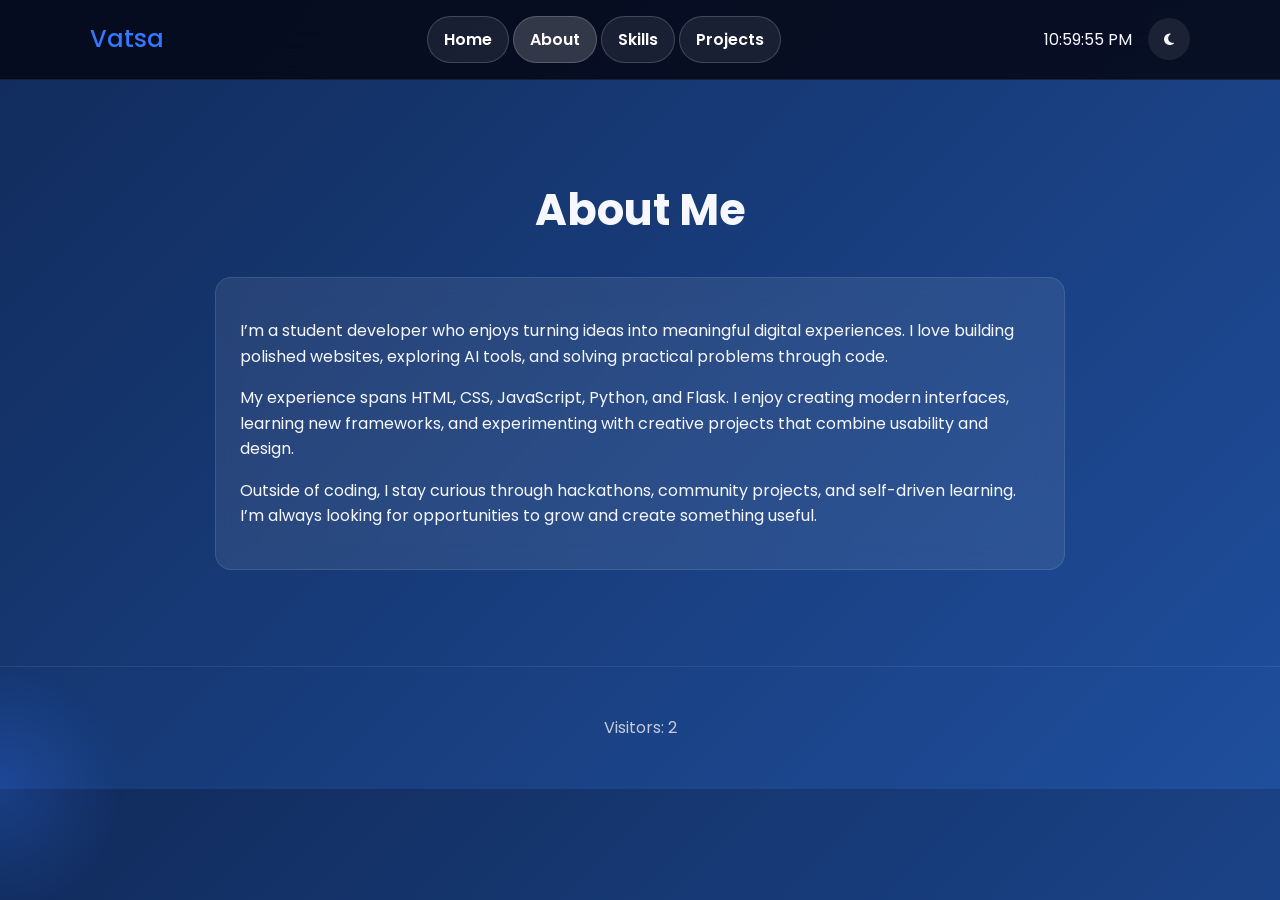
<file: about.html>
<!DOCTYPE html>
<html lang="en">
<head>
<meta charset="UTF-8">
<meta name="viewport" content="width=device-width, initial-scale=1.0">
<title>About | Vatsa Malakar</title>
<link rel="stylesheet" href="style.css">
<link rel="preconnect" href="https://fonts.googleapis.com">
<link rel="preconnect" href="https://fonts.gstatic.com" crossorigin>
<link href="https://fonts.googleapis.com/css2?family=Poppins:wght@300;400;500;600;700;800&display=swap" rel="stylesheet">
<link rel="stylesheet" href="https://cdnjs.cloudflare.com/ajax/libs/font-awesome/6.6.0/css/all.min.css">
</head>
<body class="page-bg">
<div id="particles"></div>
<div class="progress-bar"></div>
<button id="topBtn" type="button" aria-label="Back to top">
<i class="fas fa-arrow-up"></i>
</button>

<nav>
<h2 class="logo"><a href="index.html"><span>Vatsa</span></a></h2>
<div class="tab-nav" role="navigation" aria-label="Portfolio pages">
<a class="tab-btn" href="index.html">Home</a>
<a class="tab-btn active" href="about.html">About</a>
<a class="tab-btn" href="skills.html">Skills</a>
<a class="tab-btn" href="projects.html">Projects</a>
</div>
<div class="right">
<div id="clock"></div>
<button id="theme" type="button" aria-label="Toggle color theme">
<i class="fas fa-moon"></i>
</button>
</div>
</nav>

<section class="page-section">
<h2>About Me</h2>
<div class="card">
<p>I’m a student developer who enjoys turning ideas into meaningful digital experiences. I love building polished websites, exploring AI tools, and solving practical problems through code.</p>
<p>My experience spans HTML, CSS, JavaScript, Python, and Flask. I enjoy creating modern interfaces, learning new frameworks, and experimenting with creative projects that combine usability and design.</p>
<p>Outside of coding, I stay curious through hackathons, community projects, and self-driven learning. I’m always looking for opportunities to grow and create something useful.</p>
</div>
</section>

<footer>
<p>Visitors: <span id="visitorCount">0</span></p>
</footer>

<script src="script.js"></script>
</body>
</html>
</file>
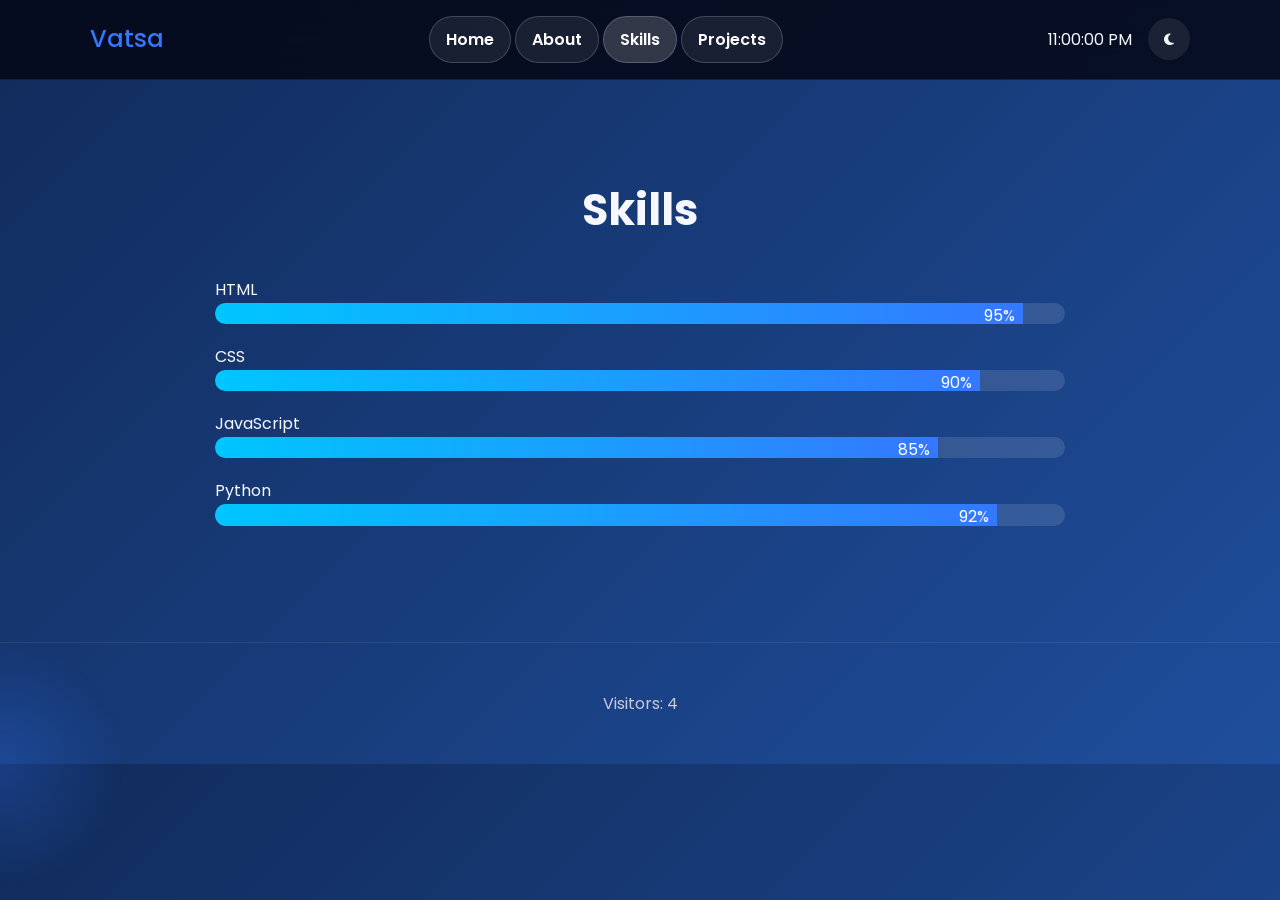
<file: skills.html>
<!DOCTYPE html>
<html lang="en">
<head>
<meta charset="UTF-8">
<meta name="viewport" content="width=device-width, initial-scale=1.0">
<title>Skills | Vatsa Malakar</title>
<link rel="stylesheet" href="style.css">
<link rel="preconnect" href="https://fonts.googleapis.com">
<link rel="preconnect" href="https://fonts.gstatic.com" crossorigin>
<link href="https://fonts.googleapis.com/css2?family=Poppins:wght@300;400;500;600;700;800&display=swap" rel="stylesheet">
<link rel="stylesheet" href="https://cdnjs.cloudflare.com/ajax/libs/font-awesome/6.6.0/css/all.min.css">
</head>
<body class="page-bg">
<div id="particles"></div>
<div class="progress-bar"></div>
<button id="topBtn" type="button" aria-label="Back to top">
<i class="fas fa-arrow-up"></i>
</button>

<nav>
<h2 class="logo"><a href="index.html"><span>Vatsa</span></a></h2>
<div class="tab-nav" role="navigation" aria-label="Portfolio pages">
<a class="tab-btn" href="index.html">Home</a>
<a class="tab-btn" href="about.html">About</a>
<a class="tab-btn active" href="skills.html">Skills</a>
<a class="tab-btn" href="projects.html">Projects</a>
</div>
<div class="right">
<div id="clock"></div>
<button id="theme" type="button" aria-label="Toggle color theme">
<i class="fas fa-moon"></i>
</button>
</div>
</nav>

<section class="page-section">
<h2>Skills</h2>
<div class="skill"><span>HTML</span><div class="bar"><div class="fill html">95%</div></div></div>
<div class="skill"><span>CSS</span><div class="bar"><div class="fill css">90%</div></div></div>
<div class="skill"><span>JavaScript</span><div class="bar"><div class="fill js">85%</div></div></div>
<div class="skill"><span>Python</span><div class="bar"><div class="fill py">92%</div></div></div>
</section>

<footer>
<p>Visitors: <span id="visitorCount">0</span></p>
</footer>

<script src="script.js"></script>
</body>
</html>
</file>
<file: style.css>
:root {
  --bg: #050816;
  --surface: rgba(255, 255, 255, 0.08);
  --text: #f7f8ff;
  --muted: #c7cbdb;
  --accent: #3478ff;
}

/* ===========================
   Global
=========================== */

* {
  box-sizing: border-box;
}

html {
  scroll-behavior: smooth;
}

body {
  margin: 0;
  min-width: 320px;
  background: var(--bg);
  color: var(--text);
  font-family: Poppins, Arial, sans-serif;
  line-height: 1.6;
}

body.page-bg {
  background: linear-gradient(135deg, #112b5b 0%, #1f4e9c 100%);
}

#particles {
  position: fixed;
  inset: 0;
  z-index: -2;
}

/* ===========================
   Navigation
=========================== */

nav {
  position: sticky;
  top: 0;
  z-index: 100;
  display: flex;
  align-items: center;
  justify-content: space-between;
  gap: 1rem;
  padding: 1rem 7%;
  background: rgba(5, 8, 22, 0.86);
  backdrop-filter: blur(16px);
  border-bottom: 1px solid rgba(255, 255, 255, 0.08);
}

.logo {
  margin: 0;
  font-size: 1.5rem;
}

.logo span,
h1 span {
  color: var(--accent);
}

nav ul {
  display: flex;
  flex-wrap: wrap;
  justify-content: center;
  gap: 1.25rem;
  margin: 0;
  padding: 0;
  list-style: none;
}

.tab-btn {
  display: inline-flex;
  align-items: center;
  justify-content: center;
  padding: 0.6rem 1rem;
  border-radius: 999px;
  border: 1px solid rgba(255, 255, 255, 0.18);
  background: rgba(255, 255, 255, 0.08);
  color: #fff;
  text-decoration: none;
  font-weight: 600;
  transition: all 0.2s ease;
}

.tab-btn:hover,
.tab-btn.active {
  background: rgba(255, 255, 255, 0.18);
  color: #fff;
}

nav a {
  color: var(--text);
  text-decoration: none;
  font-weight: 500;
}

nav a:hover {
  color: var(--accent);
}

.right {
  display: flex;
  align-items: center;
  gap: 1rem;
}

#theme {
  width: 42px;
  height: 42px;
  border: 0;
  border-radius: 50%;
  background: var(--surface);
  color: inherit;
  cursor: pointer;
}

/* ===========================
   Sections
=========================== */

section {
  padding: 6rem 7%;
}

section > h2 {
  margin: 0 0 2rem;
  text-align: center;
  font-size: clamp(2rem, 4vw, 2.7rem);
}

/* ===========================
   Hero
=========================== */

.hero {
  min-height: 85vh;
  display: flex;
  align-items: center;
  justify-content: center;
  gap: 5rem;
}

.hero-left {
  max-width: 620px;
}

.hero-left h1 {
  margin: 0;
  font-size: clamp(2.8rem, 7vw, 5rem);
  line-height: 1.12;
  color: #fff;
}

.hero-left h2 {
  min-height: 2.4rem;
  color: #8cb2ff;
}

.hero-left p {
  max-width: 58ch;
  color: #fff;
}

.hero-right img {
  width: min(320px, 75vw);
  aspect-ratio: 1;
  object-fit: cover;
  border-radius: 50%;
  border: 5px solid rgba(52, 120, 255, 0.5);
  background: var(--surface);
}

/* ===========================
   Buttons
=========================== */

.buttons {
  display: flex;
  flex-wrap: wrap;
  gap: 1rem;
  margin-top: 2rem;
}

.btn {
  display: inline-block;
  padding: 0.8rem 1.25rem;
  border-radius: 0.7rem;
  background: var(--accent);
  color: white;
  text-decoration: none;
  font-weight: 600;
  transition: transform 0.2s, box-shadow 0.2s;
}

.btn.secondary {
  background: transparent;
  border: 1px solid var(--accent);
}

.btn:hover {
  transform: translateY(-3px);
  box-shadow: 0 10px 25px rgba(52, 120, 255, 0.3);
}

/* ===========================
   Cards & Skills
=========================== */

.card,
.project {
  padding: 1.5rem;
  border: 1px solid rgba(255, 255, 255, 0.1);
  border-radius: 1rem;
  background: var(--surface);
  backdrop-filter: blur(12px);
}

.card {
  max-width: 850px;
  margin: auto;
}

.skill {
  max-width: 850px;
  margin: 1.25rem auto;
}

.bar {
  height: 1.35rem;
  overflow: hidden;
  border-radius: 999px;
  background: rgba(255, 255, 255, 0.12);
}

.fill {
  height: 100%;
  padding-right: 0.5rem;
  text-align: right;
  color: white;
  background: linear-gradient(90deg, #00c6ff, var(--accent));
}

.html {
  width: 95%;
}

.css {
  width: 90%;
}

.js {
  width: 85%;
}

.py {
  width: 92%;
}

/* ===========================
   Projects
=========================== */

.project-grid {
  display: grid;
  grid-template-columns: repeat(3, minmax(0, 1fr));
  gap: 1.5rem;
}

.project {
  overflow: hidden;
}

.project img {
  display: block;
  width: 100%;
  height: 200px;
  object-fit: cover;
  border-radius: 0.65rem;
  background: linear-gradient(135deg, #243b69, #3478ff);
}

.project a {
  color: #9cc0ff;
  font-weight: 600;
}

.stats {
  display: block;
  width: 100%;
  max-width: 900px;
  min-height: 195px;
  margin: auto;
  border-radius: 1rem;
  background: var(--surface);
}

/* ===========================
   Contact Form
=========================== */

form {
  display: flex;
  flex-direction: column;
  gap: 1rem;
  max-width: 700px;
  margin: auto;
}

form input,
form textarea {
  width: 100%;
  padding: 1rem;
  border: 1px solid rgba(255, 255, 255, 0.14);
  border-radius: 0.7rem;
  background: var(--surface);
  color: inherit;
  font: inherit;
}

form textarea {
  min-height: 180px;
  resize: vertical;
}

form button {
  padding: 1rem;
  border: 0;
  border-radius: 0.7rem;
  background: var(--accent);
  color: white;
  font: inherit;
  font-weight: 600;
  cursor: pointer;
}

/* ===========================
   Social Links
=========================== */

.social {
  display: flex;
  justify-content: center;
  gap: 1rem;
  margin-top: 2.5rem;
}

.social a {
  display: grid;
  place-items: center;
  width: 3.5rem;
  height: 3.5rem;
  border-radius: 50%;
  background: var(--surface);
  color: inherit;
  text-decoration: none;
  transition: transform 0.2s, background 0.2s;
}

.social a:hover {
  transform: translateY(-4px);
  background: var(--accent);
}

/* ===========================
   Footer
=========================== */

footer {
  padding: 2rem 7%;
  text-align: center;
  color: var(--muted);
  border-top: 1px solid rgba(255, 255, 255, 0.08);
}

/* ===========================
   Utilities
=========================== */

#topBtn {
  position: fixed;
  right: 1.5rem;
  bottom: 1.5rem;
  z-index: 101;
  display: none;
  width: 3.25rem;
  height: 3.25rem;
  border: 0;
  border-radius: 50%;
  background: var(--accent);
  color: white;
  cursor: pointer;
}

.progress-bar {
  position: fixed;
  top: 0;
  left: 0;
  z-index: 102;
  width: 0;
  height: 4px;
  background: linear-gradient(90deg, #00c6ff, #8f00ff);
}

/* ===========================
   Light Mode
=========================== */

.light-mode {
  --bg: #f5f7ff;
  --surface: #ffffff;
  --text: #111827;
  --muted: #4b5563;
}

.light-mode nav {
  background: rgba(255, 255, 255, 0.88);
}

/* ===========================
   Responsive
=========================== */

@media (max-width: 900px) {
  .hero {
    flex-direction: column-reverse;
    gap: 2rem;
    text-align: center;
  }

  .buttons {
    justify-content: center;
  }

  .project-grid {
    grid-template-columns: 1fr;
    max-width: 520px;
    margin: auto;
  }
}

@media (max-width: 640px) {
  nav {
    position: relative;
    flex-direction: column;
  }

  nav ul {
    gap: 0.75rem;
  }

  section {
    padding: 4rem 6%;
  }
}
</file>
